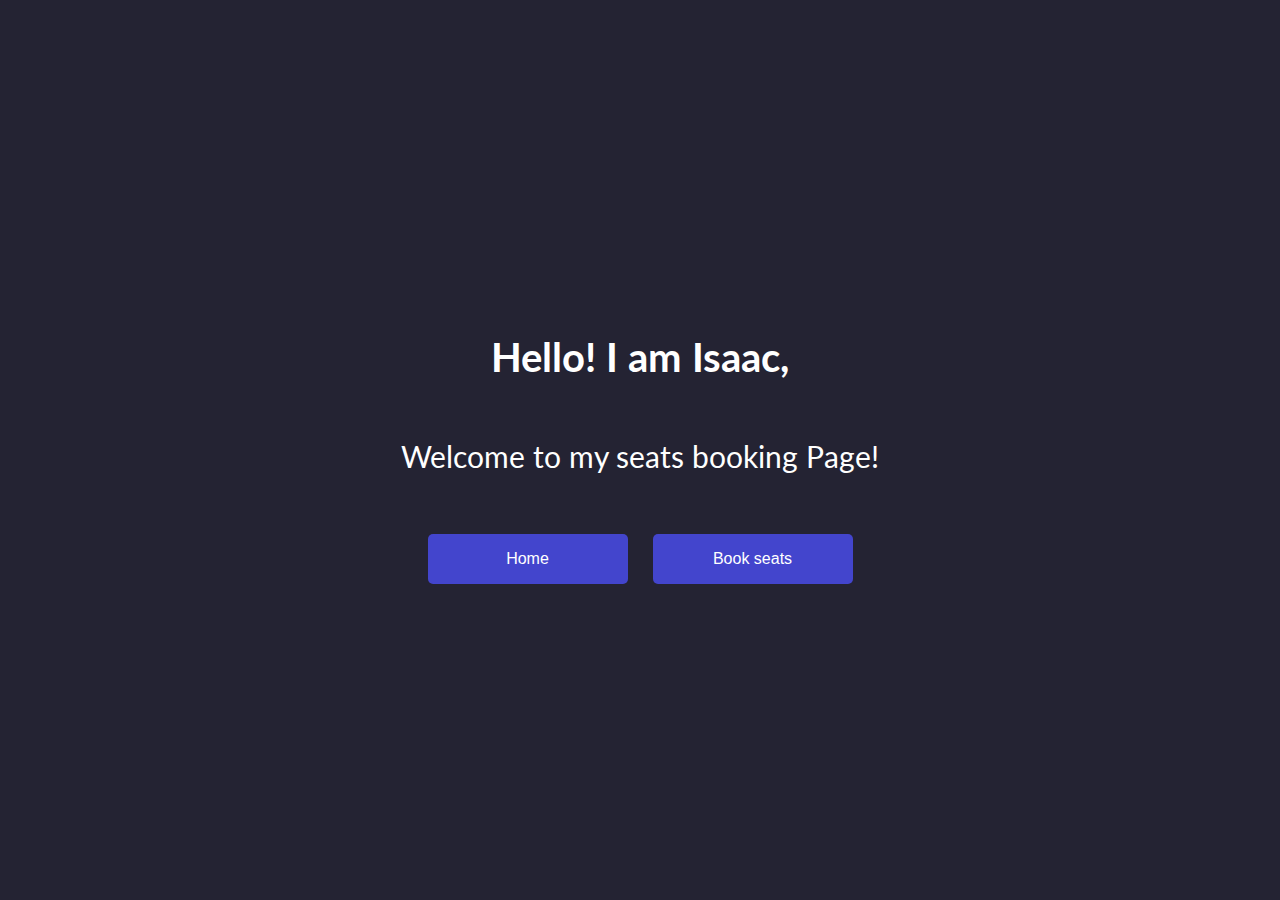
<file: index.html>
<!DOCTYPE html>
<html lang="en">
<head>
    <meta charset="UTF-8">
    <meta name="viewport" content="width=device-width, initial-scale=1.0">
    <link rel="stylesheet" href="style.css" />
    <title>Seats Booking</title>
</head>
<body>
    <h1>Hello! I am Isaac,</h1>
    <p class="p">Welcome to my seats booking Page!</p>
<div>
    <a href="index.html"><button class="btn">Home</button></a>
    <a href="seats.html"><button class="btn">Book seats</button></a>
</div>
</body>
</html>
</file>
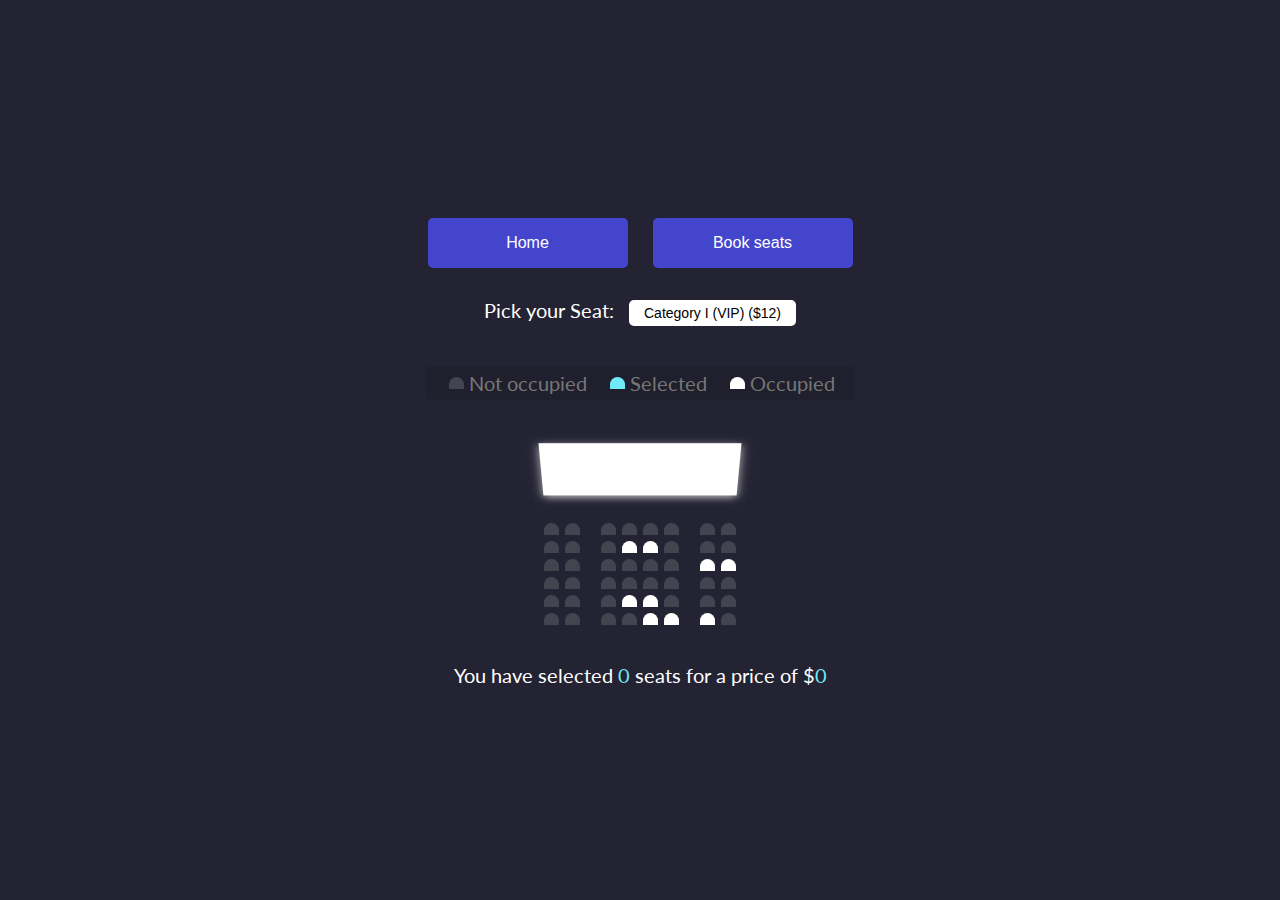
<file: seats.html>
<!DOCTYPE html>
<html lang="en">
  <head>
    <meta charset="UTF-8" />
    <meta name="viewport" content="width=device-width, initial-scale=1.0" />
    <meta http-equiv="X-UA-Compatible" content="ie=edge" />
    <link rel="stylesheet" href="style.css" />
    <title>Seat Booking</title>
  </head>
  <body>
    <div>
      <a href="index.html"><button class="btn">Home</button></a>
      <a href="seats.html"><button class="btn">Book seats</button></a>
    </div>
    
    <div class="movie-container">
      <label>Pick your Seat:</label>
      <select id="movie">
        <option value="12">Category I (VIP) ($12)</option>
        <option value="10">Category II ($10)</option>
        <option value="9">Category III ($9)</option>
        <option value="8">Category IV ($8)</option>
      </select>
    </div>

    <ul class="showcase">
      <li>
        <div class="seat"></div>
        <small>Not occupied</small>
      </li>
      <li>
        <div class="seat selected"></div>
        <small>Selected</small>
      </li>
      <li>
        <div class="seat occupied"></div>
        <small>Occupied</small>
      </li>
    </ul>

    <div class="container">
      <div class="screen"></div>

      <div class="row">
        <div class="seat"></div>
        <div class="seat"></div>
        <div class="seat"></div>
        <div class="seat"></div>
        <div class="seat"></div>
        <div class="seat"></div>
        <div class="seat"></div>
        <div class="seat"></div>
      </div>
      <div class="row">
        <div class="seat"></div>
        <div class="seat"></div>
        <div class="seat"></div>
        <div class="seat occupied"></div>
        <div class="seat occupied"></div>
        <div class="seat"></div>
        <div class="seat"></div>
        <div class="seat"></div>
      </div>
      <div class="row">
        <div class="seat"></div>
        <div class="seat"></div>
        <div class="seat"></div>
        <div class="seat"></div>
        <div class="seat"></div>
        <div class="seat"></div>
        <div class="seat occupied"></div>
        <div class="seat occupied"></div>
      </div>
      <div class="row">
        <div class="seat"></div>
        <div class="seat"></div>
        <div class="seat"></div>
        <div class="seat"></div>
        <div class="seat"></div>
        <div class="seat"></div>
        <div class="seat"></div>
        <div class="seat"></div>
      </div>
      <div class="row">
        <div class="seat"></div>
        <div class="seat"></div>
        <div class="seat"></div>
        <div class="seat occupied"></div>
        <div class="seat occupied"></div>
        <div class="seat"></div>
        <div class="seat"></div>
        <div class="seat"></div>
      </div>
      <div class="row">
        <div class="seat"></div>
        <div class="seat"></div>
        <div class="seat"></div>
        <div class="seat"></div>
        <div class="seat occupied"></div>
        <div class="seat occupied"></div>
        <div class="seat occupied"></div>
        <div class="seat"></div>
      </div>
    </div>

    <p class="text">
      You have selected <span id="count">0</span> seats for a price of $<span
        id="total"
        >0</span
      >
    </p>

    <script src="script.js"></script>
  </body>
</html>
</file>
<file: style.css>
@import url('https://fonts.googleapis.com/css?family=Lato&display=swap');

* {
  box-sizing: border-box;
  font-size: 20px;
}

body {
  background-color: #242333;
  color: #fff;
  display: flex;
  flex-direction: column;
  align-items: center;
  justify-content: center;
  height: 100vh;
  font-family: 'Lato', sans-serif;
  margin: 0;
}

.movie-container {
  margin: 20px 0;
}

.movie-container select {
  background-color: #fff;
  border: 0;
  border-radius: 5px;
  font-size: 14px;
  margin-left: 10px;
  padding: 5px 15px 5px 15px;
  -moz-appearance: none;
  -webkit-appearance: none;
  appearance: none;
}

.container {
  perspective: 1000px;
  margin-bottom: 30px;
}

.seat {
  background-color: #444451;
  height: 12px;
  width: 15px;
  margin: 3px;
  border-top-left-radius: 10px;
  border-top-right-radius: 10px;
}

.seat.selected {
  background-color: #6feaf6;
}

.seat.occupied {
  background-color: #fff;
}

.seat:nth-of-type(2) {
  margin-right: 18px;
}

.seat:nth-last-of-type(2) {
  margin-left: 18px;
}

.seat:not(.occupied):hover {
  cursor: pointer;
  transform: scale(1.2);
}

.showcase .seat:not(.occupied):hover {
  cursor: default;
  transform: scale(1);
}

.showcase {
  background: rgba(0, 0, 0, 0.1);
  padding: 5px 10px;
  border-radius: 5px;
  color: #777;
  list-style-type: none;
  display: flex;
  justify-content: space-between;
}

.showcase li {
  display: flex;
  align-items: center;
  justify-content: center;
  margin: 0 10px;
}

.showcase li small {
  margin-left: 2px;
}

.row {
  display: flex;
}

.screen {
  background-color: #fff;
  height: 70px;
  width: 100%;
  margin: 15px 0;
  transform: rotateX(-45deg);
  box-shadow: 0 3px 10px rgba(255, 255, 255, 0.7);
}

p.text {
  margin: 5px 0;
}

p.text span {
  color: #6feaf6;
}
.btn {
  background-color: #4345CD;
  color: white;
  padding: 16px 25px;
  font-size: 16px;
  border: none;
  border-radius: 5px;
  margin: 10px;
  height: 50px;
  width: 200px;
}
.btn:hover{
  cursor: pointer;
  background-color: #2224E8;
}
body h1{
  font-size: 40px;
}
.p{
  margin-bottom: 50px;
  font-size: 30px;
}
</file>
